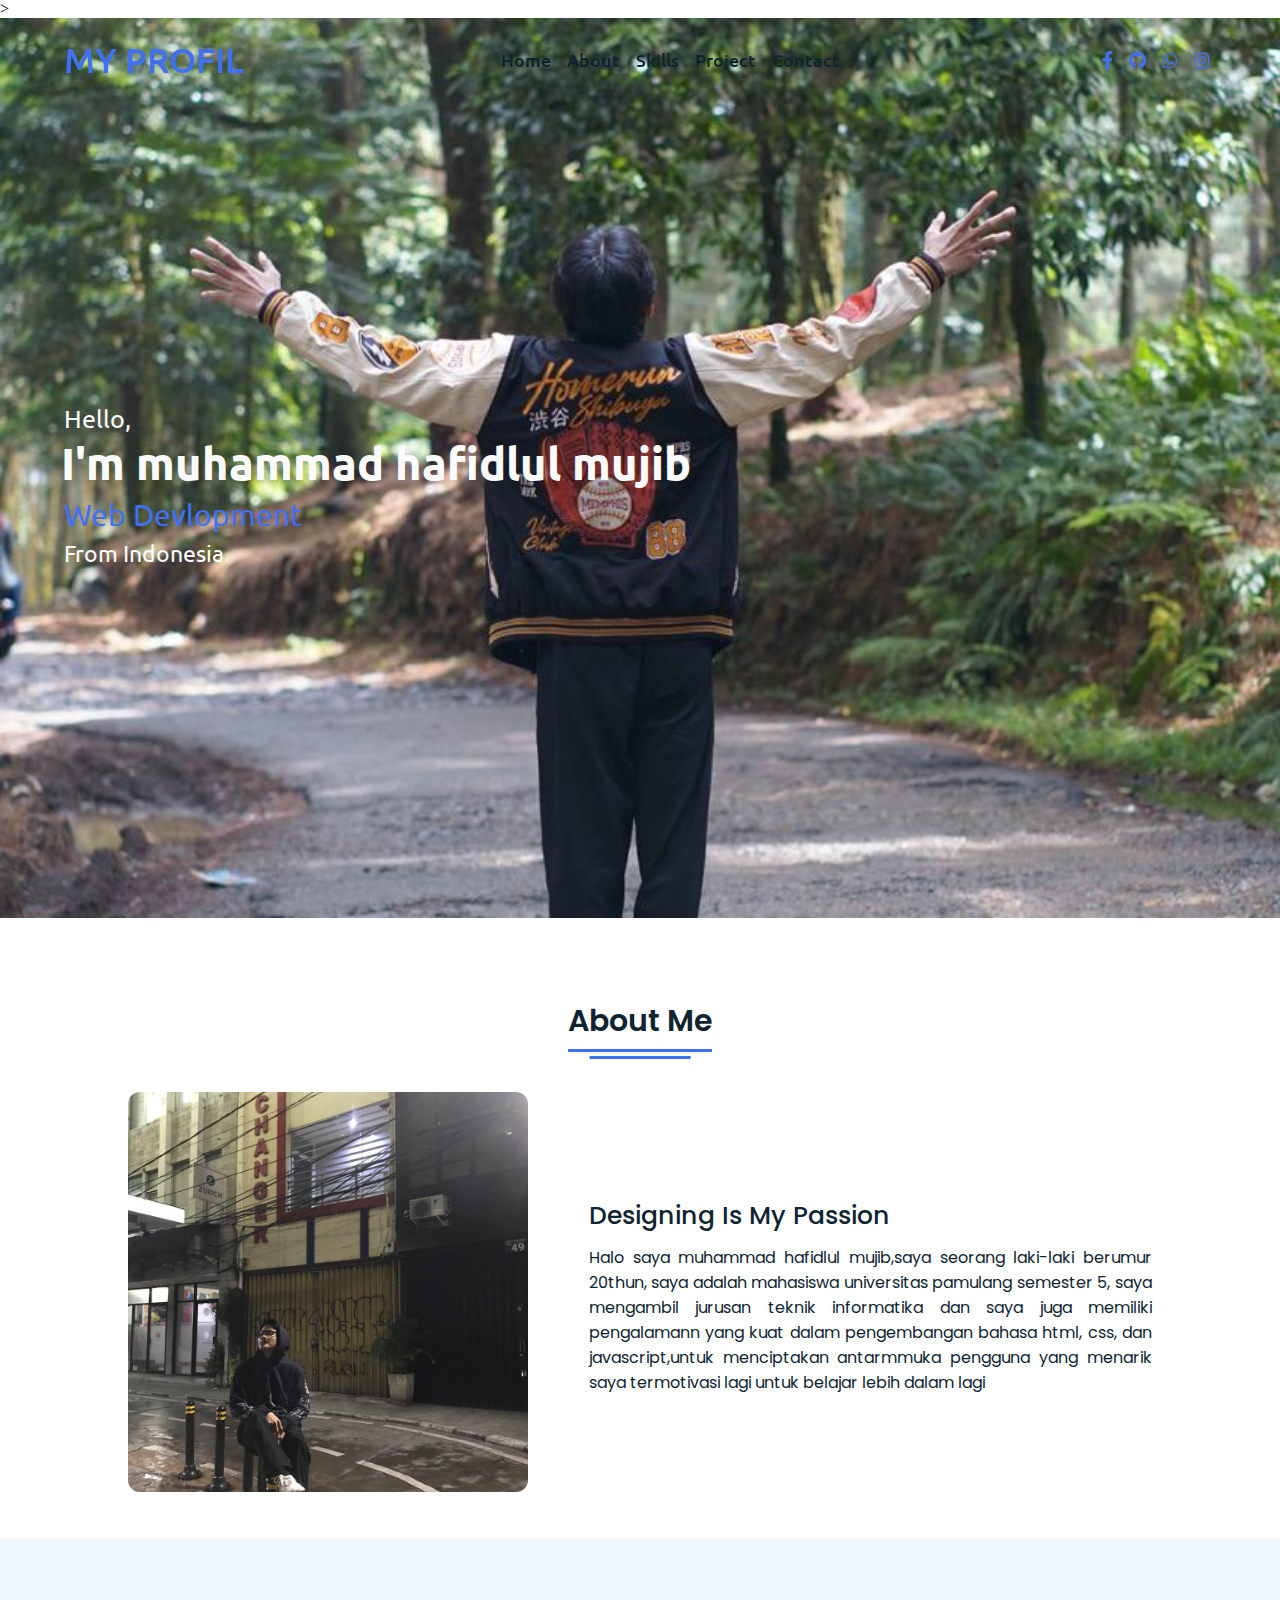
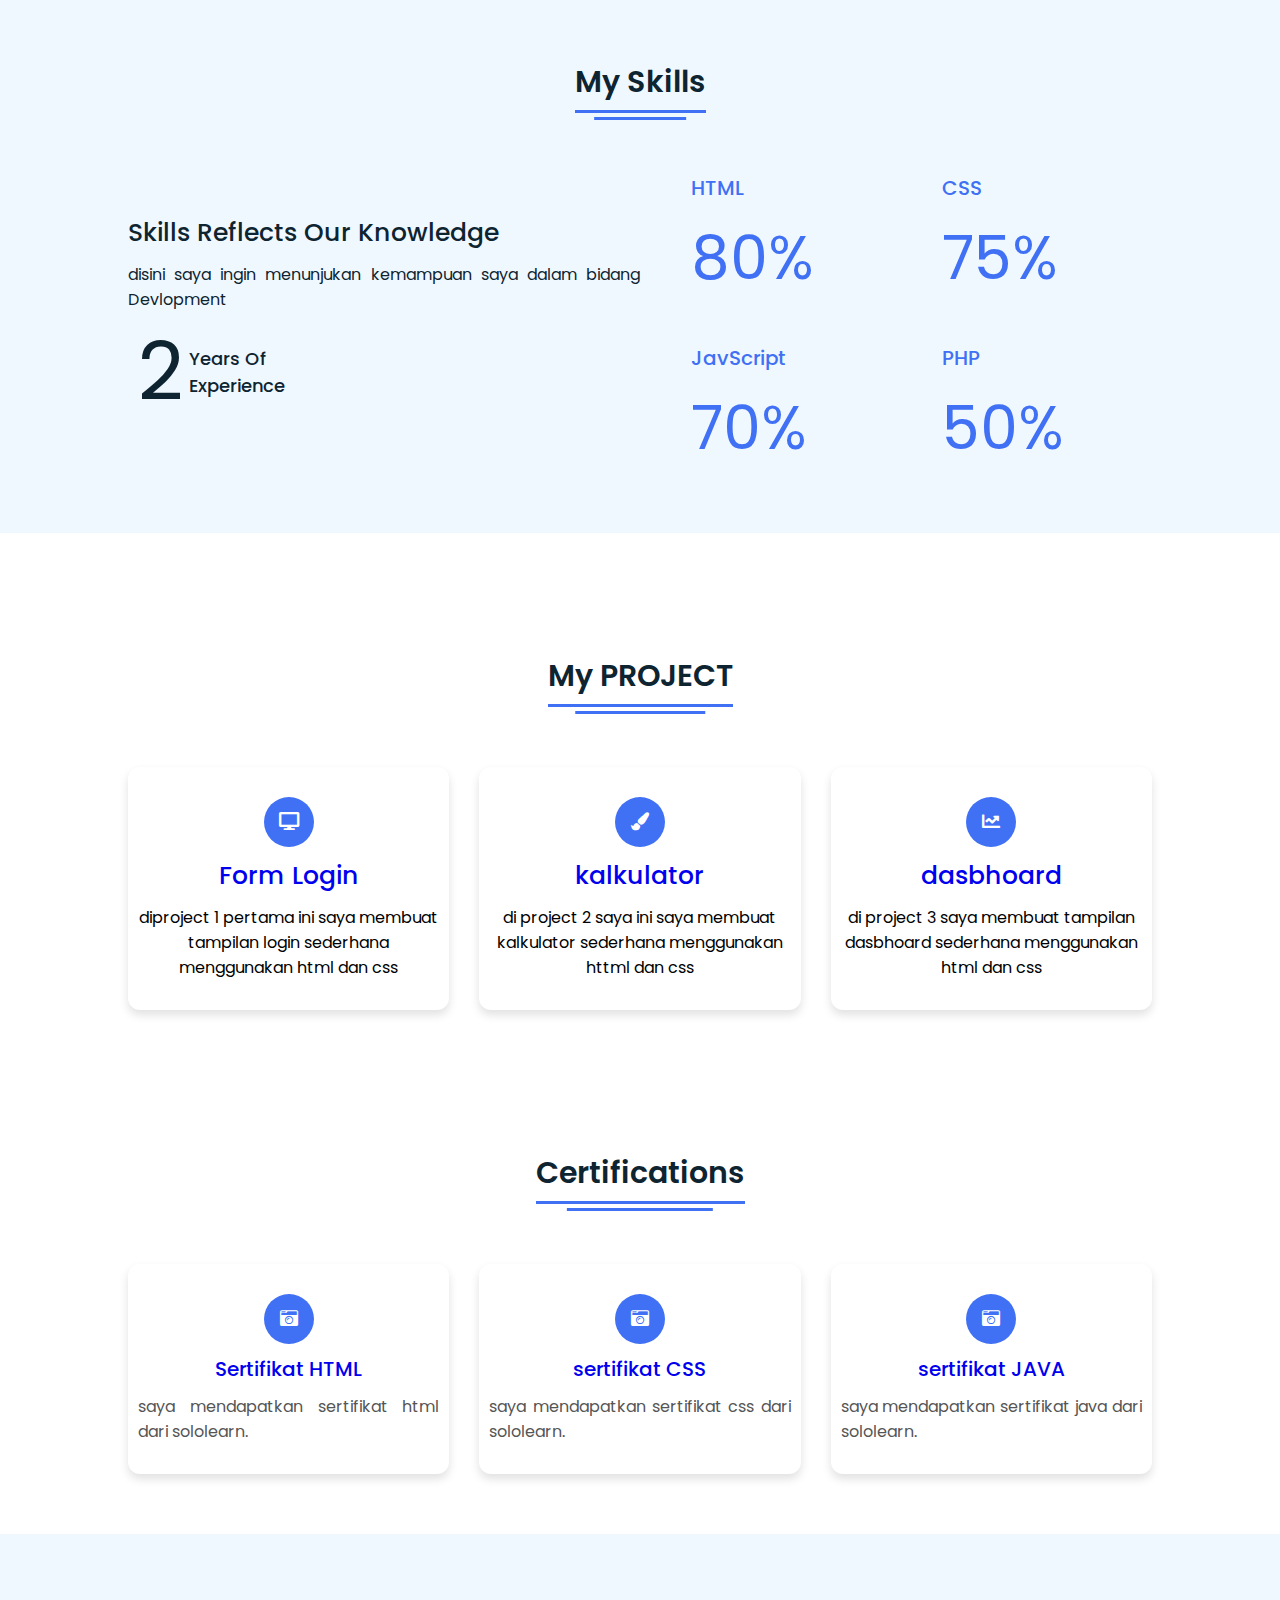
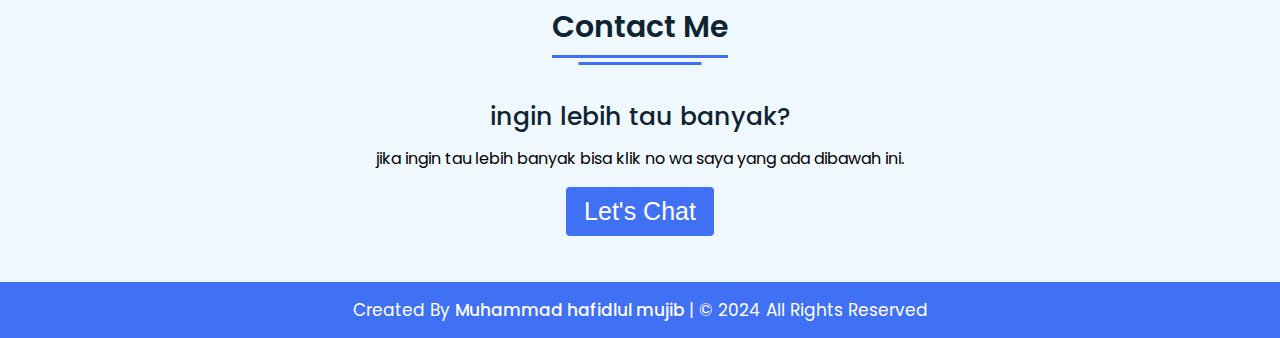
<file: index.html>
<!DOCTYPE html>>
<html lang="en" dir="ltr">

<head>
  <meta charset="UTF-8">
  <title> MUHAMMAD HAFIDLUL MUJIB | DEVLOPER  </title>
  <link rel="stylesheet" href="style.css">
  <!-- Fontawesome CDN Link -->
  <link rel="stylesheet" href="https://cdnjs.cloudflare.com/ajax/libs/font-awesome/5.15.2/css/all.min.css" />
  <meta name="viewport" content="width=device-width, initial-scale=1.0">
</head>

<body>
  <!-- Move to up button -->
  <div class="scroll-button">
    <a href="#home"><i class="fas fa-arrow-up"></i></a>
  </div>
  <!-- navgaition menu -->
  <nav>
    <div class="navbar">
      <div class="logo"><a href="#">MY PROFIL</a></div>
      <ul class="menu">
        <li><a href="#home">Home</a></li>
        <li><a href="#about">About</a></li>
        <li><a href="#skills">Skills</a></li>
        <li><a href="#project">Project</a></li>
        <li><a href="#contact">Contact</a></li>
        <div class="cancel-btn">
          <i class="fas fa-times"></i>
        </div>
      </ul>
      <div class="media-icons">
        <a href="https://w"><i class="fab fa-facebook-f"></i></a>
        <a href="https://github.com/hafidlul"><i class="fab fa-github"></i></a>
        <a href="https://wa.me/6285702154090"><i class="fab fa-whatsapp"></i></a>
        <a href="https://www.instagram.com/hafidlul__"><i class="fab fa-instagram"></i></a>
      </div>
    </div>
    <div class="menu-btn">
      <i class="fas fa-bars"></i>
    </div>
  </nav>

  <!-- Home Section Start -->
  <section class="home" id="home">
    <div class="home-content">
      <div class="text">
        <div class="text-one">Hello,</div>
        <div class="text-two">I'm muhammad hafidlul mujib </div>
        <div class="text-three">Web Devlopment</div>
        <div class="text-four">From Indonesia</div>
      </div>
      <!-- <div class="button">
        <button>Hire Me</button>
      </div> -->
    </div>
  </section>

  <!-- About Section Start -->
  <section class="about" id="about">
    <div class="content">
      <div class="title"><span>About Me</span></div>
      <div class="about-details">
        <div class="left">
          <img src="HAFID.jpeg" alt="">
        </div>
        <div class="right">
          <div class="topic">Designing Is My Passion</div>
          <p>Halo saya muhammad hafidlul mujib,saya seorang laki-laki berumur 20thun, saya adalah mahasiswa universitas pamulang semester 5, saya mengambil jurusan teknik informatika 
            dan saya juga memiliki pengalamann yang kuat  dalam pengembangan bahasa html, css, dan javascript,untuk menciptakan antarmmuka pengguna yang menarik 
            saya termotivasi lagi untuk belajar lebih dalam lagi</p>
          <!-- <div class="button">
            <button>Download CV</button>
          </div> -->
        </div>
      </div>
    </div>
  </section>

  <!-- My Skill Section Start -->
  <!-- Section Tag and Other Div will same where we need to put same CSS -->
  <section class="skills" id="skills">
    <div class="content">
      <div class="title"><span>My Skills</span></div>
      <div class="skills-details">
        <div class="text">
          <div class="topic">Skills Reflects Our Knowledge</div>
          <p>disini saya ingin menunjukan kemampuan saya dalam bidang Devlopment </p>
          <div class="experience">
            <div class="num">2</div>
            <div class="exp">Years Of <br> Experience</div>
          </div>
        </div>
        <div class="boxes">
          <div class="box">
            <div class="topic">HTML</div>
            <div class="per">80%</div>
          </div>
          <div class="box">
            <div class="topic">CSS</div>
            <div class="per">75%</div>
          </div>
          <div class="box">
            <div class="topic">JavScript</div>
            <div class="per">70%</div>
          </div>
          <div class="box">
            <div class="topic">PHP</div>
            <div class="per">50%</div>
          </div>
        </div>
      </div>
    </div>
  </section>

  <!-- My PROJECT Section Start -->
  <section class="PROJECT" id="PROJECT">
    <div class="content">
      <div class="title"><span>My PROJECT</span></div>
      <div class="boxes">
        <div class="box">
          <div class="icon">
            <i class="fas fa-desktop"></i>
          </div>
          <div class="topic">
          <a href="fromlogin/login.html">Form Login</a></div>
          <p>diproject 1 pertama ini saya membuat tampilan login sederhana menggunakan html dan css</p> 
        </div>
        <div class="box">
          <div class="icon">
            <i class="fas fa-paint-brush"></i>
          </div>
          <div class="topic">
            <a href="kalkulator/kalkulator.html">kalkulator</a></div>
          <p>di project 2 saya ini saya membuat kalkulator sederhana menggunakan httml dan css</p>
        </div>
        <div class="box">
          <div class="icon">
            <i class="fas fa-chart-line"></i>
          </div>
          <div class="topic">
            <a href="dasbord/index.html">dasbhoard</a></div>
          <p>di project 3 saya membuat tampilan dasbhoard sederhana menggunakan html dan css</p>
        </div>
      </div>
  </section>

  <!-- Certifications Section Start -->
<section class="certifications" id="certifications">
  <div class="content">
    <div class="title"><span>Certifications</span></div>
    <div class="boxes">
      <div class="box">
        <div class="icon">
          <i class="fas fa-camera-retro"></i>
        </div>
        <div class="topic">
          <a href="https://www.sololearn.com/en/certificates/CC-OPOG00TI">Sertifikat HTML</a></div>
        <p>saya mendapatkan sertifikat html dari sololearn.</p>
      </div>
      <div class="box">
        <div class="icon">
          <i class="fas fa-camera-retro"></i>
        </div>
        <div class="topic">
          <a href="https://www.sololearn.com/en/certificates/CC-8QKOUEKN">sertifikat CSS</a></div>
        <p>saya mendapatkan sertifikat css dari sololearn.</p>
      </div>
      <div class="box">
        <div class="icon">
          <i class="fas fa-camera-retro"></i></i>
        </div>
        <div class="topic">
          <a href="https://www.sololearn.com/en/certificates/CC-VVQOXKLX">sertifikat JAVA</a></div>
        <p>saya mendapatkan sertifikat java dari sololearn.</p>
      </div>
      <!-- Add more certifications as needed -->
    </div>
  </div>
</section>
  <!-- Contact Me section Start -->
  <section class="contact" id="contact">
    <div class="content">
      <div class="title"><span>Contact Me</span></div>
      <div class="text">
        <div class="topic">ingin lebih tau banyak?</div>
        <p>jika ingin tau lebih banyak bisa klik no wa saya yang ada dibawah ini.</p>
        <div class="button">
          <a href="https://wa.me/6285702154090"><button>Let's Chat</button></a>
        </div>
      </div>
    </div>
  </section>

  <!-- Footer Section Start -->
  <footer>
    <div class="text">
      <span>Created By <a href="#">Muhammad hafidlul mujib </a> | &#169; 2024 All Rights Reserved</span>
    </div>
  </footer>

  <script src="script.js"></script>
</body>

</html>
</file>
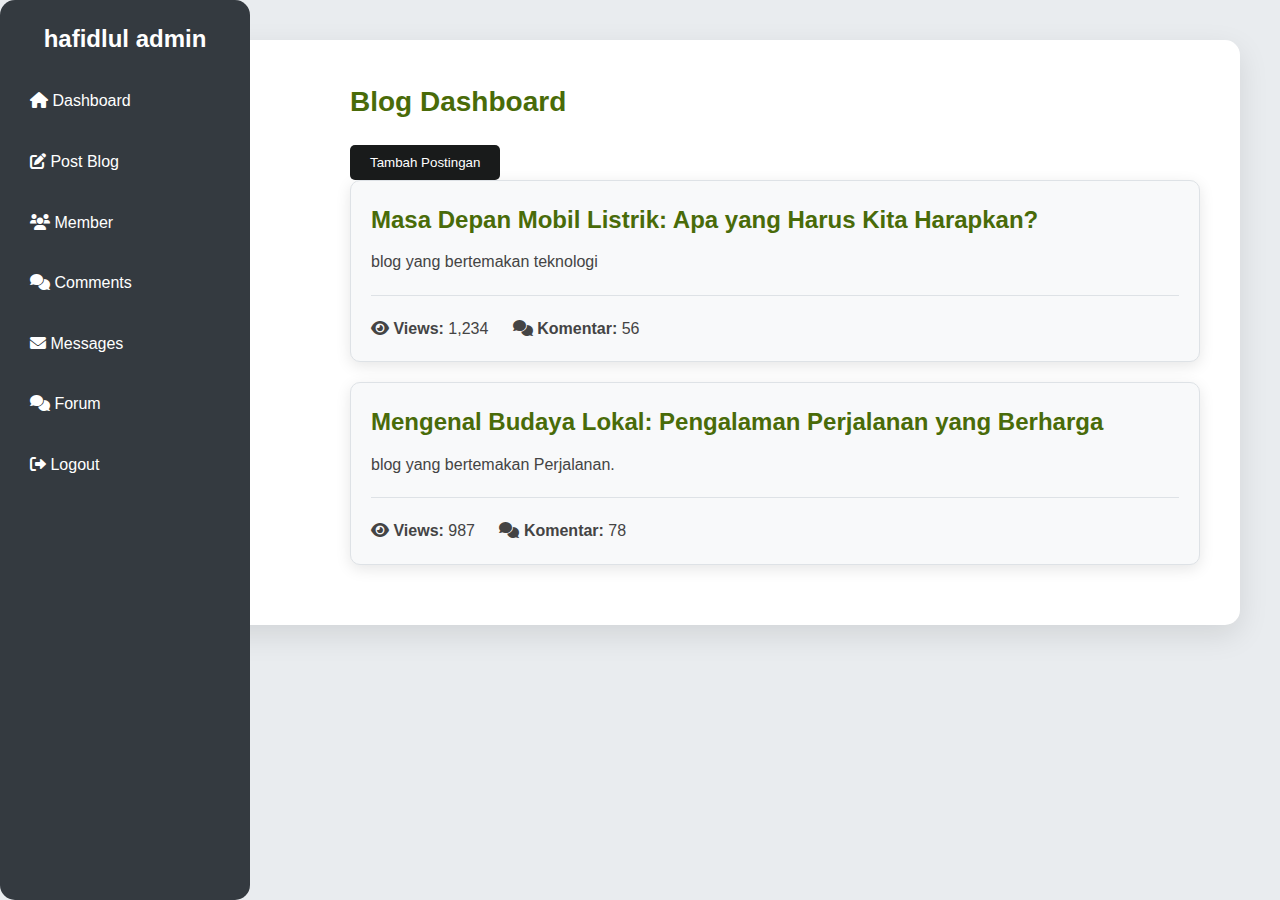
<file: dasbord/index.html>
<!DOCTYPE html>
<html lang="en">
<head>
    <meta charset="UTF-8">
    <meta name="viewport" content="width=device-width, initial-scale=1.0">
    <title>Blog Dashboard</title>
    <link rel="stylesheet" href="style.css">
    <link rel="stylesheet" href="https://cdnjs.cloudflare.com/ajax/libs/font-awesome/6.0.0-beta3/css/all.min.css">
</head>
<body>
    <div class="container">
        <!-- Sidebar -->
        <div class="sidebar">
            <h2>hafidlul admin</h2>
            <ul>
                <li><a href="#"><i class="fas fa-home"></i> Dashboard</a></li>
                <li><a href="#"><i class="fas fa-edit"></i> Post Blog</a></li>
                <li><a href="#"><i class="fas fa-users"></i> Member</a></li>
                <li><a href="#"><i class="fas fa-comments"></i> Comments</a></li>
                <li><a href="#"><i class="fas fa-envelope"></i> Messages</a></li>
                <li><a href="#"><i class="fas fa-comments"></i> Forum</a></li>
                <li><a href="#"><i class="fas fa-sign-out-alt"></i> Logout</a></li>
            </ul>
        </div>

        <!-- Main Content -->
        <div class="main-content">
            <h1>Blog Dashboard</h1>
            <button onclick="addPost()">Tambah Postingan</button>
            
            <!-- Blog Post -->
            <div class="blog-post">
                <h2>Masa Depan Mobil Listrik: Apa yang Harus Kita Harapkan?</h2>
                <p>blog yang bertemakan teknologi</p>
                <div class="blog-info">
                    <div class="views">
                        <p><i class="fas fa-eye"></i> <strong>Views:</strong> 1,234</p>
                    </div>
                    <div class="comments">
                        <p><i class="fas fa-comments"></i> <strong>Komentar:</strong> 56</p>
                    </div>
                </div>
            </div>

            <!-- Blog Post -->
            <div class="blog-post">
                <h2>Mengenal Budaya Lokal: Pengalaman Perjalanan yang Berharga</h2>
                <p>blog yang bertemakan Perjalanan.</p>
                <div class="blog-info">
                    <div class="views">
                        <p><i class="fas fa-eye"></i> <strong>Views:</strong> 987</p>
                    </div>
                    <div class="comments">
                        <p><i class="fas fa-comments"></i> <strong>Komentar:</strong> 78</p>
                    </div>
                </div>
            </div>
        </div>
    </div>

    <!-- Menambahkan file JavaScript -->
    <script src="script.js"></script>
</body>
</html>
</file>
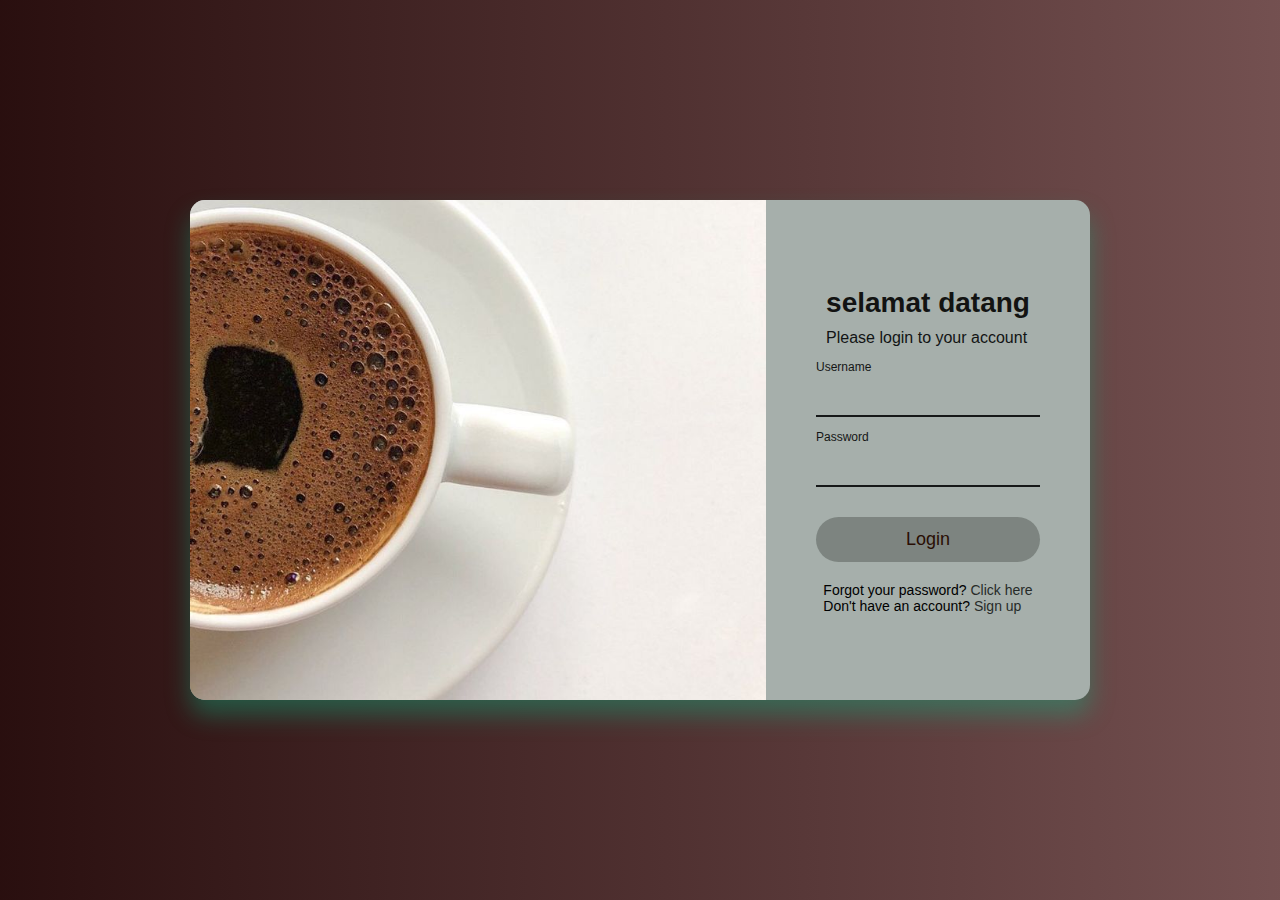
<file: fromlogin/login.html>
<!DOCTYPE html>
<html lang="en">
<head>
    <meta charset="UTF-8">
    <meta name="viewport" content="width=device-width, initial-scale=1.0">
    <title>Login Page</title>
    <link rel="stylesheet" href="styles.css">
</head>
<body> 
    <div class="container">
        <div class="image-container">
            <img src="images/coffee.jpeg" alt="Login Illustration">
        </div>
        <div class="login-container">
            <div class="login-header">
                <h2>selamat datang </h2>
                <p>Please login to your account</p>
            </div>
            <form action="#" method="post">
                <div class="input-group">
                    <input type="text" id="username" name="username" required>
                    <label for="Username">Username</label>
                </div>
                <div class="input-group">
                    <input type="password" id="password" name="password" required>
                    <label for="password">Password</label>
                </div>
                <button type="submit">Login</button>
            </form>
            <div class="additional-links">
                <p>Forgot your password? <a href="#">Click here</a></p>
                <p>Don't have an account? <a href="#">Sign up</a></p>
            </div>
        </div>
    </div>
</body>
</html>
</file>
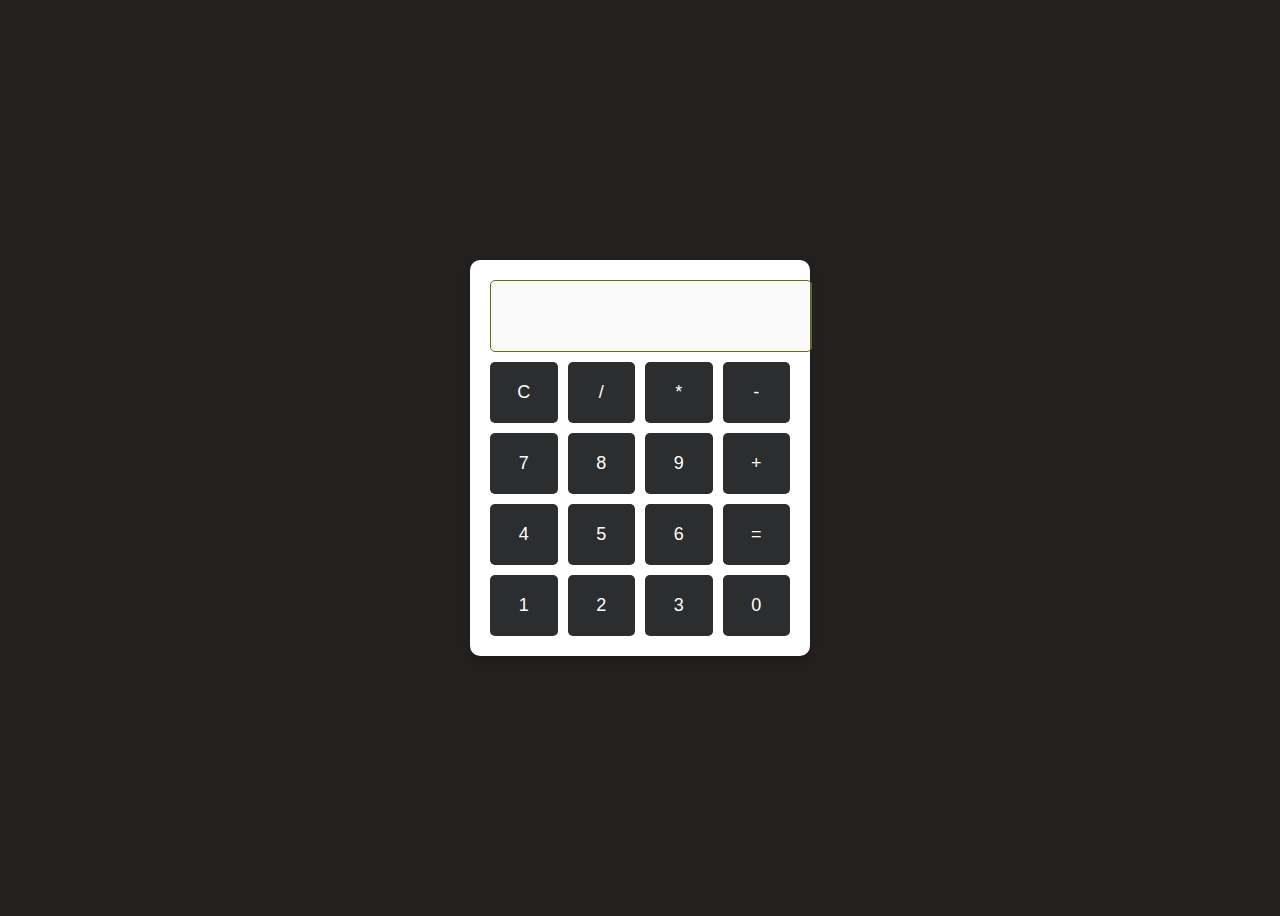
<file: kalkulator/kalkulator.html>
<!DOCTYPE html>
<html lang="id">
<head>
    <meta charset="UTF-8">
    <meta name="viewport" content="width=device-width, initial-scale=1.0">
    <link rel="stylesheet" href="styles.css">
    <title>Kalkulator</title>
</head>
<body>
    <div class="calculator">
        <input type="text" id="display" disabled>
        <div class="buttons">
            <button onclick="clearDisplay()">C</button>
            <button onclick="appendToDisplay('/')">/</button>
            <button onclick="appendToDisplay('*')">*</button>
            <button onclick="appendToDisplay('-')">-</button>
            <button onclick="appendToDisplay('7')">7</button>
            <button onclick="appendToDisplay('8')">8</button>
            <button onclick="appendToDisplay('9')">9</button>
            <button onclick="appendToDisplay('+')">+</button>
            <button onclick="appendToDisplay('4')">4</button>
            <button onclick="appendToDisplay('5')">5</button>
            <button onclick="appendToDisplay('6')">6</button>
            <button onclick="calculateResult()">=</button>
            <button onclick="appendToDisplay('1')">1</button>
            <button onclick="appendToDisplay('2')">2</button>
            <button onclick="appendToDisplay('3')">3</button>
            <button onclick="appendToDisplay('0')">0</button>
        </div>
    </div>
    <script src="script.js"></script>
</body>
</html>
</file>
<file: style.css>
/* Google Font CDN Link */
@import url('https://fonts.googleapis.com/css2?family=Poppins:wght@400;500;600;700&family=Ubuntu:wght@400;500;700&display=swap');
*{
  margin: 0;
  padding: 0;
  box-sizing: border-box;
  text-decoration: none;
  scroll-behavior: smooth;
}

/* Custom Scroll Bar CSS */
::-webkit-scrollbar {
    width: 10px;
}
::-webkit-scrollbar-track {
    background: #f1f1f1;
}
::-webkit-scrollbar-thumb {
    background: #6e93f7;
    border-radius: 12px;
    transition: all 0.3s ease;
}

::-webkit-scrollbar-thumb:hover {
    background: #4070f4;
}
/* navbar styling */
nav{
  position: fixed;
  width: 100%;
  padding: 20px 0;
  z-index: 998;
  transition: all 0.3s ease;
  font-family: 'Ubuntu', sans-serif;
}
nav.sticky{
  background: #4070f4;
  padding: 13px 0;
}
nav .navbar{
  width: 90%;
  display: flex;
  justify-content: space-between;
  align-items: center;
  margin: auto;
}
nav .navbar .logo a{
  font-weight: 500;
  font-size: 35px;
  color: #4070f4;
}
nav.sticky .navbar .logo a{
  color: #fff;
}
nav .navbar .menu{
  display: flex;
  position: relative;
}
nav .navbar .menu li{
  list-style: none;
  margin: 0 8px;
}
.navbar .menu a{
  font-size: 18px;
  font-weight: 500;
  color: #0E2431;
  padding: 6px 0;
  transition: all 0.4s ease;
}
.navbar .menu a:hover{
  color: #4070f4;
}
nav.sticky .menu a{
  color: #FFF;
}
nav.sticky .menu a:hover{
  color: #0E2431;
}
.navbar .media-icons a{
  color: #4070f4;
  font-size: 18px;
  margin: 0 6px;
}
nav.sticky .media-icons a{
  color: #FFF;
}

/* Side Navigation Menu Button CSS */
nav .menu-btn,
.navbar .menu .cancel-btn{
  position: absolute;
  color: #fff;
  right: 30px;
  top: 20px;
  font-size: 20px;
  cursor: pointer;
  transition: all 0.3s ease;
  display: none;
}
nav .menu-btn{
  color: #4070f4;
}
nav.sticky .menu-btn{
  color: #FFF;
}
.navbar .menu .menu-btn{
  color: #fff;
}

/* home section styling */
.home{
  height: 100vh;
  width: 100%;
  background: url("pid.jpeg") no-repeat;
  background-size: cover;
  background-position: center;
  background-attachment: fixed;
  font-family: 'Ubuntu', sans-serif;
}
.home .home-content{
  width: 90%;
  height: 100%;
  margin: auto;
  display: flex;
  flex-direction: column;
  justify-content: center;
}
.home .text-one{
  font-size: 25px;
  color: #fafafa;
}
.home .text-two{
  color: #fafafa;
  font-size: 45px;
  font-weight: 600;
  margin-left: -3px;
}
.home .text-three{
  font-size: 30px;
  margin: 5px 0;
  color: #4070f4;
}
.home .text-four{
  font-size: 23px;
  margin: 5px 0;
  color: #fafafa;
}
.home .button{
  margin: 14px 0;
}
.home .button button{
  outline: none;
  padding: 8px 16px;
  border-radius: 6px;
  font-size: 25px;
  font-weight: 400;
  background: #4070f4;
  color: #fff;
  cursor: pointer;
  border: 2px solid transparent;
  transition: all 0.4s ease;
}
.home .button button:hover{
  border-color: #4070f4;
  background-color: #fff;
  color: #4070f4;
}

/* About Section Styling */
/* Those Elements Where We Have Apply Same CSS,
 I'm Selecting Directly 'Section Tag' and 'Class'  */
section{
  padding-top: 40px;
}
section .content{
  width: 80%;
  margin: 40px auto;
  font-family: 'Poppins', sans-serif;
}
.about .about-details{
  display: flex;
  justify-content: space-between;
  align-items: center;
}
section .title{
  display: flex;
  justify-content: center;
  margin-bottom: 40px;
}
section .title span{
  color: #0E2431;
  font-size: 30px;
  font-weight: 600;
  position: relative;
  padding-bottom: 8px;
}
section .title span::before,
section .title span::after{
  content: '';
  position: absolute;
  height: 3px;
  width: 100%;
  background: #4070f4;
  left: 0;
  bottom: 0;
}
section .title span::after{
  bottom: -7px;
  width: 70%;
  left: 50%;
  transform: translateX(-50%);
}
.about .about-details .left{
  width: 45%;
}
.about .left img{
  height: 400px;
  width: 400px;
  object-fit: cover;
  border-radius: 12px;
}
.about-details .right{
  width: 55%;
}
section  .topic{
  color: #0E2431;
  font-size: 25px;
  font-weight: 500;
  margin-bottom: 10px;
}
.about-details .right p{
  text-align: justify;
  color: #0E2431;
}
section .button{
  margin: 16px 0;
}
section .button button{
  outline: none;
  padding: 8px 16px;
  border-radius: 4px;
  font-size: 25px;
  font-weight: 400;
  background: #4070f4;
  color: #fff;
  border: 2px solid transparent;
  cursor: pointer;
  transition: all 0.4s ease;
}
section .button button:hover{
  border-color: #4070f4;
  background-color: #fff;
  color: #4070f4;
}

 /* My Skills CSS */
 .skills{
   background: #F0F8FF;
 }
 .skills .content{
   padding: 40px 0;
 }
 .skills .skills-details{
   display: flex;
   justify-content: space-between;
   align-items: center;
 }
 .skills-details .text{
   width: 50%;
 }
 .skills-details p{
   color: #0E2431;
   text-align: justify;
 }
.skills .skills-details .experience{
  display: flex;
  align-items: center;
  margin: 0 10px;
}
.skills-details .experience .num{
  color: #0E2431;
  font-size: 80px;
}
.skills-details .experience .exp{
  color: #0E2431;
  margin-left: 20px;
  font-size: 18px;
  font-weight: 500;
  margin: 0 6px;
}
.skills-details .boxes{
  width: 45%;
  display: flex;
  flex-wrap: wrap;
  justify-content: space-between;
}
.skills-details .box{
  width: calc(100% / 2 - 20px);
  margin: 20px 0;
}
.skills-details .boxes .topic{
  font-size: 20px;
  color: #4070f4;
}
.skills-details .boxes .per{
  font-size: 60px;
  color: #4070f4;
}

/* My PROJECT CSS */
.PROJECT .boxes{
  display: flex;
  flex-wrap: wrap;
  justify-content: space-between;
}
.PROJECT .boxes .box{
  margin: 20px 0;
  width: calc(100% / 3 - 20px);
  text-align: center;
  border-radius: 12px;
  padding: 30px 10px;
  box-shadow: 0 5px 10px rgba(0, 0, 0, 0.12);
  cursor: default;
  transition: all 0.4s ease;
}
.PROJECT .boxes .box:hover{
  background: #4070f4;
  color: #fff;
}
.PROJECT .boxes .box .icon{
  height: 50px;
  width: 50px;
  background: #4070f4;
  border-radius: 50%;
  text-align: center;
  line-height: 50px;
  font-size: 18px;
  color: #fff;
  margin: 0 auto 10px auto;
  transition: all 0.4s ease;
}
.boxes .box:hover .icon{
  background-color: #fff;
  color: #4070f4;
}
.PROJECT .boxes .box:hover .topic,
.PROJECT .boxes .box:hover p{
  color: #0E2431;
  transition: all 0.4s ease;
}
.PROJECT .boxes .box:hover .topic,
.PROJECT .boxes .box:hover p{
  color: #fff;
}
/* Certifications Section Styling */
.certifications .boxes {
  display: flex;
  flex-wrap: wrap;
  justify-content: space-between; /* Space between certification boxes */
}

.certifications .boxes .box {
  margin: 20px 0; /* Margin for spacing */
  width: calc(100% / 3 - 20px); /* Three boxes per row */
  text-align: center; /* Center text */
  border-radius: 12px; /* Rounded corners */
  padding: 30px 10px; /* Padding inside the box */
  box-shadow: 0 5px 10px rgba(0, 0, 0, 0.12); /* Shadow effect */
  transition: all 0.4s ease; /* Transition for hover effect */
  background: #fff; /* White background for certification box */
}

.certifications .boxes .box:hover {
  background: #4070f4; /* Change background on hover */
  color: #fff; /* Change text color on hover */
}

.certifications .boxes .box .icon {
  height: 50px; /* Icon height */
  width: 50px; /* Icon width */
  background: #4070f4; /* Icon background color */
  border-radius: 50%; /* Circular icon */
  text-align: center; /* Center icon text */
  line-height: 50px; /* Center icon vertically */
  font-size: 18px; /* Icon font size */
  color: #fff; /* Icon text color */
  margin: 0 auto 10px auto; /* Center icon and space below */
}

.certifications .boxes .box:hover .icon {
  background-color: #fff; /* Change icon background on hover */
  color: #4070f4; /* Change icon text color on hover */
}

.certifications .boxes .box .topic {
  font-size: 20px; /* Font size for topic */
  color: #0E2431; /* Dark color for topic */
  font-weight: 500; /* Font weight */
  margin-bottom: 10px; /* Space below topic */
}

.certifications .boxes .box p {
  color: #555; /* Dark gray for description */
  text-align: justify; /* Justify text */
}
/* Contact Me CSS */
.contact{
  background: #F0F8FF;
}
.contact .content{
  margin: 0 auto;
  padding: 30px 0;
}
.contact .text{
  width: 80%;
  text-align: center;
  margin: auto;
}

/* Footer CSS */
footer{
  background: #4070f4;
  padding: 15px 0;
  text-align: center;
  font-family: 'Poppins', sans-serif;
}
footer .text span{
  font-size: 17px;
  font-weight: 400;
  color: #fff;
}
footer .text span a{
  font-weight: 500;
  color: #FFF;
}
footer .text span a:hover{
  text-decoration: underline;
}
/* Scroll TO Top Button CSS */
.scroll-button a{
  position: fixed;
  bottom: 20px;
  right: 20px;
  color: #fff;
  background: #4070f4;
  padding: 7px 12px;;
  font-size: 18px;
  border-radius: 6px;
  box-shadow: rgba(0, 0, 0, 0.15);
  display: none;
}

/* Responsive Media Query */
@media (max-width: 1190px) {
  section .content{
    width: 85%;
  }
}
@media (max-width: 1000px) {
  .about .about-details{
    justify-content: center;
    flex-direction: column;
  }
  .about .about-details .left{
    display: flex;
    justify-content: center;
    width: 100%;
  }
  .about-details .right{
    width: 90%;
    margin: 40px 0;
  }
  .services .boxes .box{
    margin: 20px 0;
    width: calc(100% / 2 - 20px);
  }
}
@media (max-width: 900px) {
  .about .left img{
    height: 350px;
    width: 350px;
  }
}

@media (max-width: 750px) {
  nav .navbar{
    width: 90%;
  }
  nav .navbar .menu{
    position: fixed;
    left: -100%;
    top: 0;
    background: #0E2431;
    height: 100vh;
    max-width: 400px;
    width: 100%;
    padding-top: 60px;
    flex-direction: column;
    align-items: center;
    transition: all 0.5s ease;
  }
  .navbar.active .menu{
    left: 0;
  }
  nav .navbar .menu a{
    font-size: 23px;
    display: block;
    color: #fff;
    margin: 10px 0;
  }
  nav.sticky .menu a:hover{
    color: #4070f4;
  }
  nav .navbar .media-icons{
    display: none;
  }
  nav .menu-btn,
  .navbar .menu .cancel-btn{
    display: block;
  }
  .home .text-two{
    font-size: 65px;
  }
  .home .text-three{
    font-size: 35px;
  }
  .skills .skills-details{
    align-items: center;
    justify-content: center;
    flex-direction: column;
  }
  .skills-details .text{
    width: 100%;
    margin-bottom: 50px;
  }
  .skills-details .boxes{
    justify-content: center;
    align-items: center;
    width: 100%;
  }
  .services .boxes .box{
    margin: 20px 0;
    width: 100%;
  }
  .contact .text{
    width: 100%;
}
}

@media (max-width: 500px){
  .home .text-two{
    font-size: 55px;
  }
  .home .text-three{
    font-size: 33px;
  }
  .skills-details .boxes .per{
    font-size: 50px;
    color: #4070f4;
  }
}
</file>
<file: dasbord/style.css>
/* Global Styles */

* {
    box-sizing: border-box;
    margin: 0;
    padding: 0;
}

body {
    font-family: 'Roboto', sans-serif; /* Menggunakan font yang lebih modern */
    line-height: 1.6;
    color: #444; /* Warna teks yang lebih gelap */
    background-color: #e9ecef; /* Warna latar belakang yang lebih cerah */
}

.container {
    max-width: 1200px;
    margin: 40px auto;
    padding: 20px;
    background-color: #ffffff;
    border-radius: 15px; /* Sudut yang lebih halus */
    box-shadow: 0 10px 30px rgba(0, 0, 0, 0.1); /* Bayangan yang lebih dramatis */
}

/* Sidebar Styles */

.sidebar {
    float: left;
    width: 250px;
    padding: 20px;
    background-color: #343a40; /* Warna gelap untuk sidebar */
    color: #ffffff;
    height: 100vh;
    position: fixed;
    top: 0;
    left: 0;
    z-index: 1;
    border-radius: 15px; /* Sudut yang lebih halus */
    transition: width 0.3s; /* Transisi untuk sidebar */
}

.sidebar:hover {
    width: 300px; /* Efek hover pada sidebar */
}

.sidebar h2 {
    margin-bottom: 20px;
    font-size: 24px;
    text-align: center; /* Rata tengah judul */
}

.sidebar ul {
    list-style: none;
    padding: 0;
    margin: 0;
}

.sidebar li {
    margin-bottom: 15px;
}

.sidebar a {
    color: #ffffff;
    text-decoration: none;
    padding: 10px;
    display: block; /* Membuat seluruh area link dapat diklik */
    border-radius: 5px; /* Sudut yang lebih halus */
    transition: background-color 0.3s ease, transform 0.2s; /* Transisi yang halus */
}

.sidebar a:hover {
    background-color: #495057; /* Efek hover yang lebih menarik */
    transform: translateX(5px); /* Efek geser saat hover */
}

/* Main Content Styles */

.main-content {
    margin-left: 270px; /* Menyesuaikan margin untuk sidebar yang lebih lebar */
    padding: 20px;
}

.main-content h1 {
    margin-bottom: 20px;
    font-size: 28px;
    color: #496b09; /* Warna judul yang cerah */
}

/* Blog Post Styles */

.blog-post {
    background-color: #f8f9fa; /* Warna latar belakang postingan */
    padding: 20px;
    margin-bottom: 20px;
    border: 1px solid #dee2e6; /* Border yang lebih halus */
    border-radius: 10px;
    box-shadow: 0 4px 15px rgba(0, 0, 0, 0.1);
    transition: transform 0.2s, box-shadow 0.2s; /* Transisi saat hover */
}

.blog-post:hover {
    transform: translateY(-5px); /* Efek angkat saat hover */
    box-shadow: 0 8px 25px rgba(0, 0, 0, 0.2); /* Bayangan lebih dalam saat hover */
}

.blog-post h2 {
    margin-bottom: 10px;
    color: #496b09; /* Warna judul blog yang lebih cerah */
}

.blog-info {
    margin-top: 20px;
    padding-top: 20px;
    border-top: 1px solid #dee2e6;
}

.views, .comments {
    display: inline-block;
    margin-right: 20px;
}

/* Tombol Tambah Postingan Styles */

button {
    background-color: #191b1b; /* Warna biru cerah untuk tombol */
    color: #fff;
    padding: 10px 20px;
    border: none;
    border-radius: 5px;
    cursor: pointer;
    transition: background-color 0.3s ease, transform 0.2s; /* Transisi yang lebih halus */
}

button:hover {
    background-color: #0056b3; /* Warna biru lebih gelap saat hover */
}

button:
</file>
<file: fromlogin/styles.css>
* {
    margin: 0%;
    padding: 0%;
    box-sizing: border-box;
    font-family: 'Poppins', sans-serif;
}

body {
    height: 100vh;
    display: flex;
    justify-content: center;
    align-items: center;
    background: linear-gradient(to right, #1d0101f1, #350202b0);
}

.container {
    display: flex;
    width: 80%;
    max-width: 900px;
    height: 500px;
    background-color: #a6afab;
    border-radius: 15px;
    box-shadow: 0 15px 25px rgba(14, 182, 132, 0.384);
    overflow: hidden;
}

.image-container {
    width: 100%;
    overflow: hidden;
    display: none;
}

.image-container img {
    width: 100%;
    height: 100%;
    object-fit: cover;
}

.login-container {
    width: 100%;
    padding: 50px;
    display: flex;
    flex-direction: column;
    justify-content: center;
    align-items: center;
}

.login-header h2 {
    color: #121312;
    margin-bottom: 10px;
    font-size: 28px;
    font-weight: 700;
}

.login-header p {
    font-size: 16px;
    color: #121414;
    margin-bottom: 30px;
}

.input-group {
    position: relative;
    margin-bottom: 30px;
    width: 100%;
}

.input-group input {
    width: 100%;
    padding: 10px;
    font-size: 16px;
    border: none;
    border-bottom: 2px solid #ddd;
    outline: none;
    background-color: transparent;
    transition: all 0.3s ease;
}

.input-group label {
    position: absolute;
    left: 0;
    top: 50%;
    transform: translateY(-50%);
    color: #363535;
    font-size: 16px;
    pointer-events: none;
    transition: all 0.3s ease;
}

.input-group input:focus, .input-group input:not(:placeholder-shown) {
    border-bottom-color: #161818;
}

.input-group input:focus + label, .input-group input:not(:placeholder-shown) + label {
    top: -10px;
    color: #151616;
    font-size: 12px;
}

button {
    width: 100%;
    padding: 12px;
    background-color: #353b365e;
    color: rgb(41, 14, 4);
    border: none;
    border-radius: 25px;
    cursor: pointer;
    font-size: 18px;
    transition: background-color 0.3s ease;
}

button:hover {
    background-color: #01181a;
}

.additional-links {
    margin-top: 20px;
    font-size: 14px;
}

.additional-links a {
    color: #272b29;
    text-decoration: none;
}

.additional-links a:hover {
    text-decoration: underline;
}

/* Responsive */
@media (min-width: 768px) {
    .image-container {
        display: block;
    }
    .login-container {
        width: 50%;
    }
}
</file>
<file: kalkulator/styles.css>
body {
    font-family: Arial, sans-serif;
    display: flex;
    justify-content: center;
    align-items: center;
    height: 100vh;
    background-color: #242020;
}

.calculator {
    background-color: #fff;
    border-radius: 10px;
    box-shadow: 0 4px 10px rgba(0, 0, 0, 0.2);
    padding: 20px;
    width: 300px;
}

#display {
    width: 100%;
    height: 50px;
    font-size: 24px;
    text-align: right;
    margin-bottom: 10px;
    border: 1px solid #676e05;
    border-radius: 5px;
    padding: 10px;
}

.buttons {
    display: grid;
    grid-template-columns: repeat(4, 1fr);
    gap: 10px;
}

button {
    padding: 20px;
    font-size: 18px;
    border: none;
    border-radius: 5px;
    background-color: #2b2d2e;
    color: white;
    cursor: pointer;
    transition: background-color 0.3s;
}

button:hover {
    background-color: #1f1a01;
}
</file>
